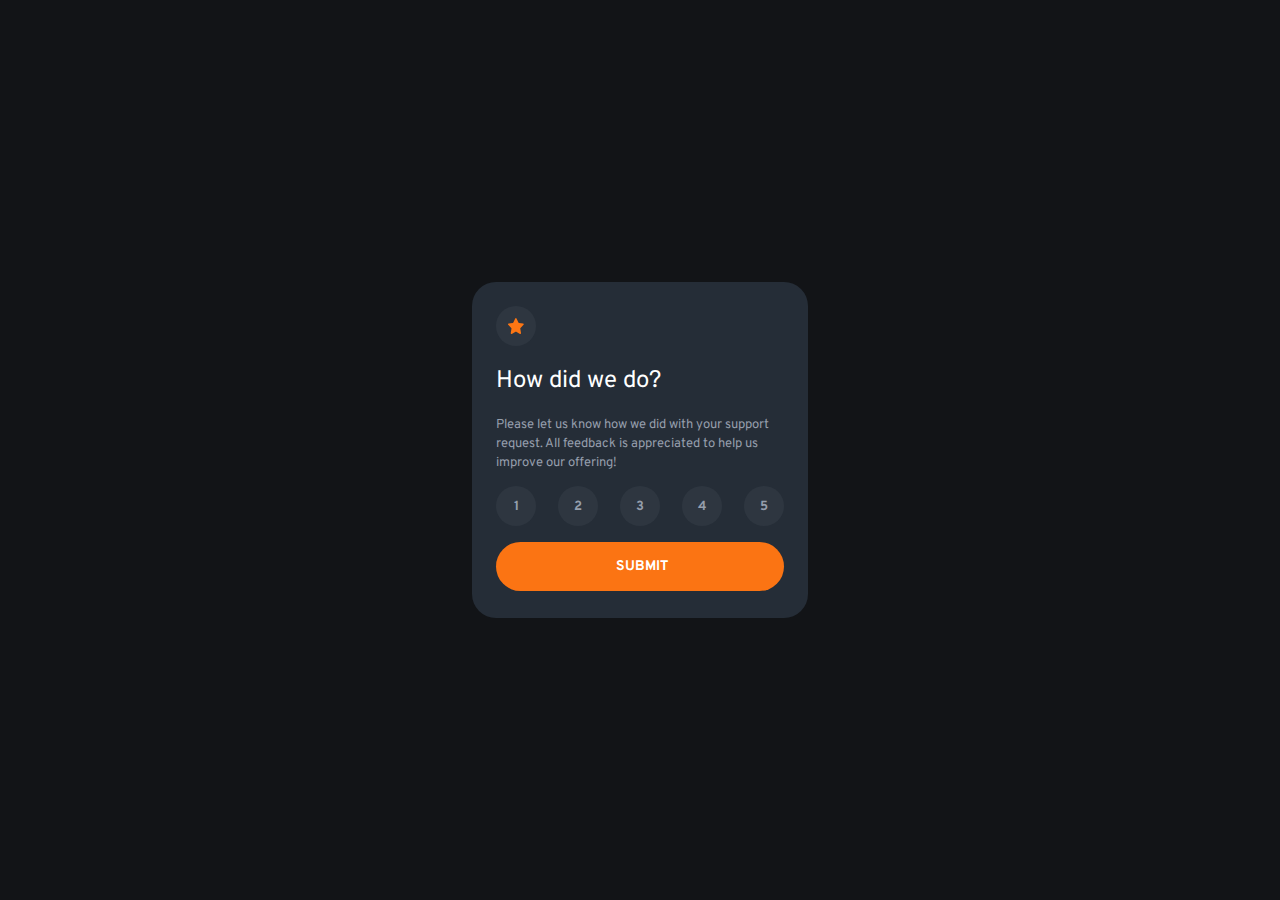
<file: index.html>
<!DOCTYPE html>
<html lang="en">
<head>
  <meta charset="UTF-8">
  <meta name="viewport" content="width=device-width, initial-scale=1.0"> <!-- displays site properly based on user's device -->

  <link rel="icon" type="image/png" sizes="32x32" href="./images/favicon-32x32.png">
  
  <title>Frontend Mentor | Interactive rating component</title>
  <link rel="stylesheet" href="styles.css">

  <link rel="preconnect" href="https://fonts.googleapis.com">
  <link rel="preconnect" href="https://fonts.gstatic.com" crossorigin>
  <link href="https://fonts.googleapis.com/css2?family=Overpass:wght@400;700&display=swap" rel="stylesheet">
  <script src="script.js">  </script>
</head>
<body>

  <section class="caja">

    <section class="circulo-star">
      <img class="star" src="icon-star.svg" alt="star">
    </section>
    
    <Section>
      <h2>How did we do?</h2>
      <p>Please let us know how we did with your support request. All feedback is appreciated 
        to help us improve our offering!</p>
    </Section>
    
    <section class="rating">
      <section class="circulo" id="rating1" onclick="cambiarColor('rating1'); number(1);">
        <h5>1</h5>
      </section>

      <section class="circulo" id="rating2" onclick="cambiarColor('rating2'); number(2);">
        <h5>2</h5>
      </section>

      <section class="circulo" id="rating3" onclick="cambiarColor('rating3'); number(3);">
        <h5>3</h5>
      </section>

      <section class="circulo" id="rating4" onclick="cambiarColor('rating4'); number(4);">
        <h5>4</h5>
      </section>

      <section class="circulo" id="rating5" onclick="cambiarColor('rating5'); number(5);">
        <h5>5</h5>
      </section>
    </section>
    
    <section>
      <a class="boton" href="thankYou.html">Submit</a>
    </section> 
 
  </section>
</body>
</html>
</file>
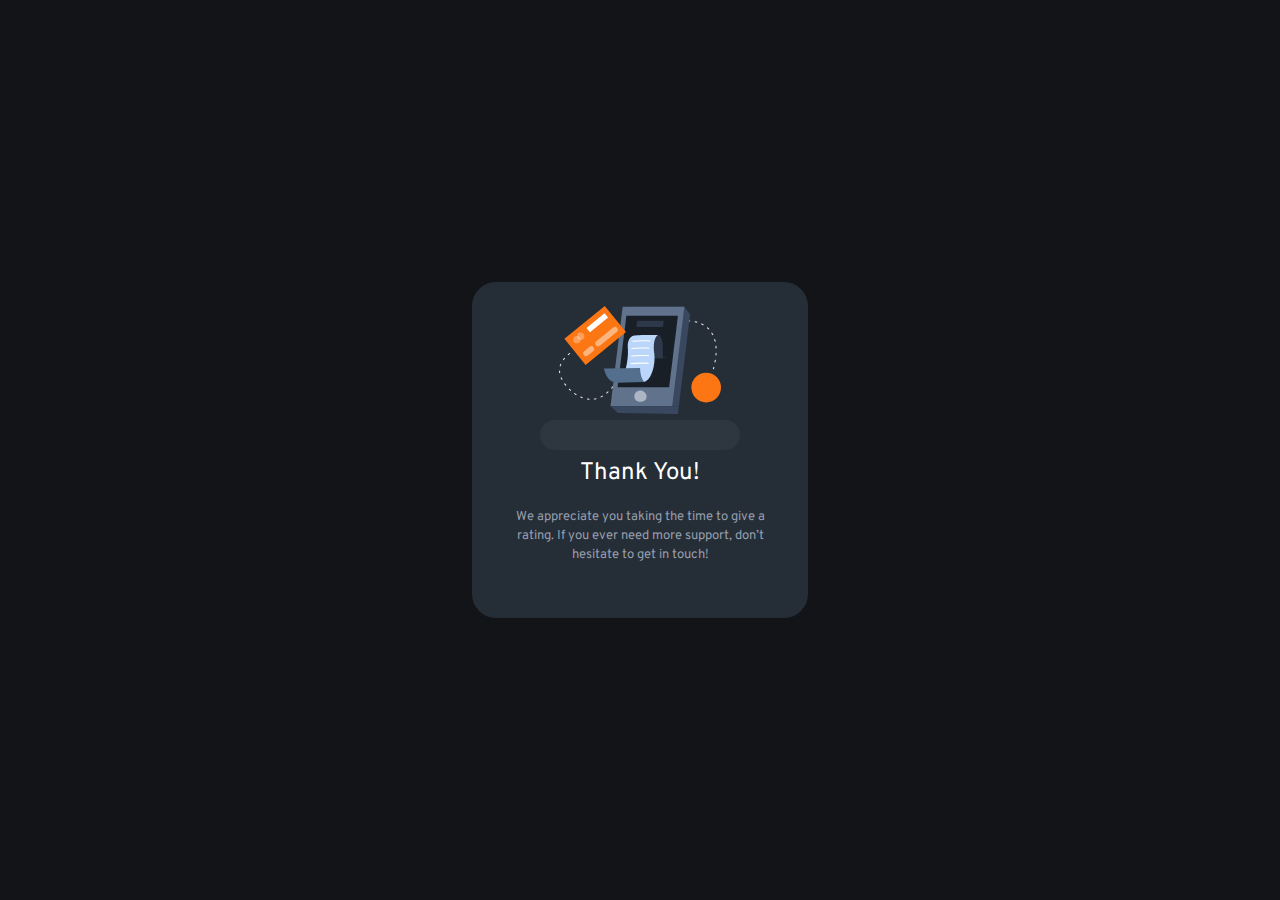
<file: thankYou.html>
<!DOCTYPE html>
<html lang="en">
<head>
    <meta charset="UTF-8">
    <meta name="viewport" content="width=device-width, initial-scale=1.0"> <!-- displays site properly based on user's device -->
  
    <link rel="icon" type="image/png" sizes="32x32" href="./images/favicon-32x32.png">
    
    <title>Frontend Mentor | Interactive rating component</title>
    <link rel="stylesheet" href="styles.css">
  
    <link rel="preconnect" href="https://fonts.googleapis.com">
    <link rel="preconnect" href="https://fonts.gstatic.com" crossorigin>
    <link href="https://fonts.googleapis.com/css2?family=Overpass:wght@400;700&display=swap" rel="stylesheet">
    
</head>
<body>
    <section class="caja align">
        <section>
            <img src="illustration-thank-you.svg" alt="Thank You">
        </section>

        <section>
            <div class="resultDisplay" id="respuestaContainer"></div>
        </section>

        <script>
            // Recuperar la variable desde localStorage
            var respuesta = localStorage.getItem('respuesta');
    
            // Mostrar la variable en la página
            var respuestaContainer = document.getElementById("respuestaContainer");
            respuestaContainer.innerHTML = respuesta;
        </script>

        <section class="alignText">
            <h2 class="adjMargin">Thank You!</h2>
            <p>We appreciate you taking the time to give a rating. If you ever need more support, 
                 don’t hesitate to get in touch!</p>
        </section>
    </section>
</body>
</html>
</file>
<file: styles.css>
:root{
    --Orange:        hsl(25, 97%, 53%);
    --White:         hsl(0, 0%, 100%);
    --Light-Grey:    hsl(217, 12%, 63%);
    --Medium-Grey:   hsl(216, 12%, 54%, 0.1);
    --Dark-Blue:     hsl(213, 19%, 18%);
    --Very-Dark-Blue:hsl(216, 12%, 8%);
}

body{
    font-family: 'Overpass', sans-serif;
    background-color: var(--Very-Dark-Blue);
}

.caja{
    position: absolute;
    top: 50%;
    left: 50%;
    transform: translate(-50%, -50%);
    width:  18rem;
    height: 18rem;
    background-color: var(--Dark-Blue); 
    border-radius: 1.5rem;    
    padding: 1.5rem;
    display: flex;
    flex-direction: column;
   
}

.star{
    height: 1rem;
    width: 1rem;
}

h2{
    color: var(--White);
    font-weight: 400;   
}

p{
    color: var(--Light-Grey);
    font-size: 13px;
    line-height: 1.2rem;
}

.rating{
    display: flex;
    flex-direction: row;
    justify-content: space-between;
    margin-bottom: 1rem;
}

.circulo, .circulo-star {
    width: 40px;
    height: 40px;
    display: flex;
    justify-content: center;
    align-items: center;
    border-radius: 50%; /* Establece el radio para hacer un círculo */
    background-color: var(--Medium-Grey); /* Puedes cambiar el color a tu preferencia */
    color: var(--Light-Grey);
}

.boton{
    background-color: var(--Orange);
    color: var(--White);
    padding: 1rem 7.5rem;
    font-size: 14px;
    text-decoration: none;
    text-transform: uppercase;
    font-weight: bold;
    border-radius: 2rem;
    border: none;
    display: flex;
    align-items: center;
}

@media (min-width: 350px) {
    body{
        background-color: var(--Very-Dark-Blue);
    }
}

.boton:hover{
    cursor: pointer;
    background-color: var(--White);
    color: var(--Orange);
}

.circulo:hover{
    background-color: var(--Orange);
    cursor: pointer;
    h5{
        color: var(--White);
    }
}

/*********************/
/***Thank you part ***/
/*********************/
.center{
    display: flex;
    align-content: center;
}

.align{
    align-items: center;
}

.alignText{
    text-align: center;
}

.resultDisplay{
    width: 200px;
    height: 30px;
    display: flex;
    justify-content: center;
    align-items: center;
    border-radius: 2rem; /* Establece el radio para hacer un círculo */
    background-color: var(--Medium-Grey); /* Puedes cambiar el color a tu preferencia */
    color: var(--Orange);
}

.adjMargin{
    margin-top: 0.5rem;
}
</file>
